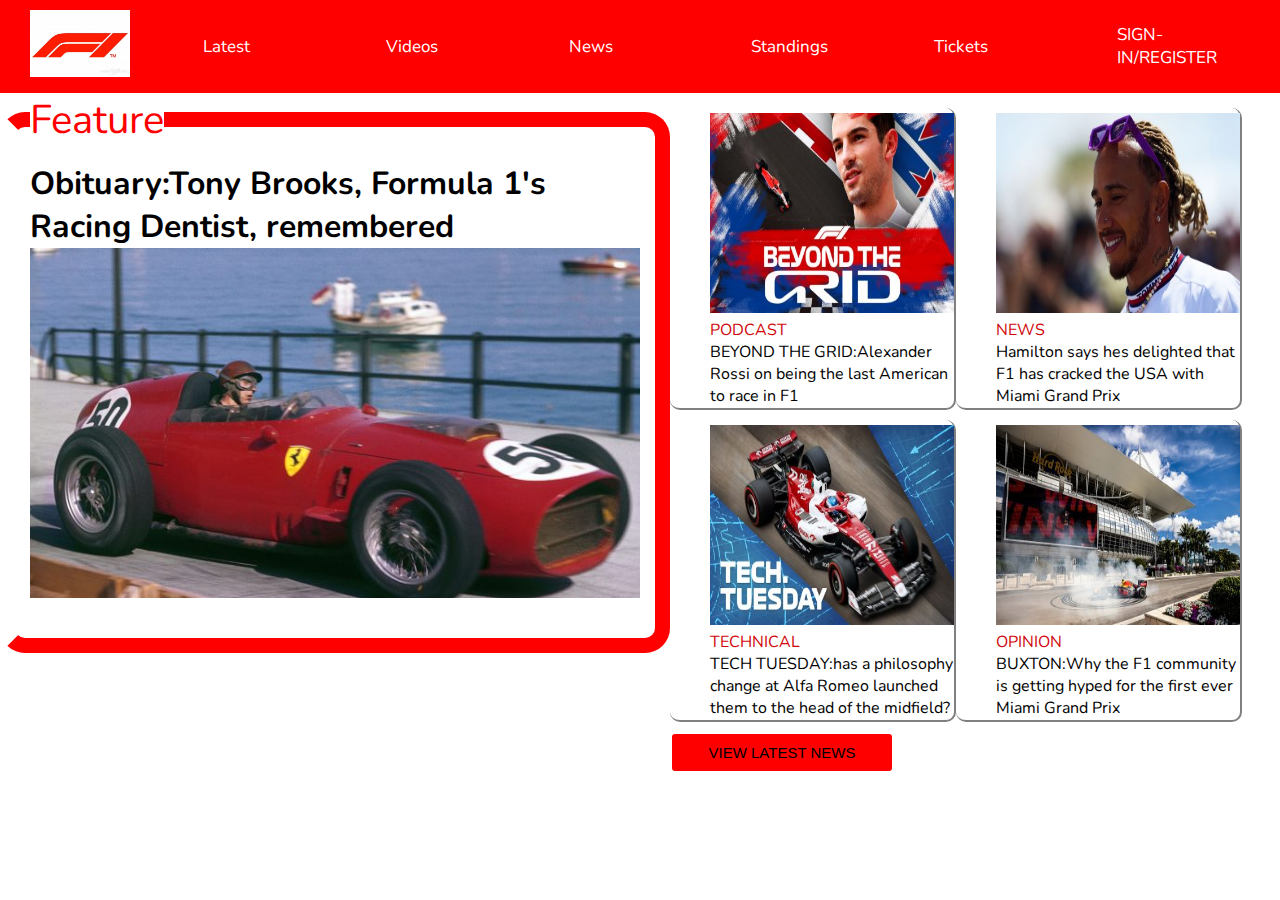
<file: index.html>
<!DOCTYPE html>
<html lang="en">
<head>
    <meta charset="UTF-8">
    <meta http-equiv="X-UA-Compatible" content="IE=edge">
    <meta name="viewport" content="width=device-width, initial-scale=1.0">
    <title>F1 MINI</title>
    <link rel="preconnect" href="https://fonts.googleapis.com">
    <link rel="preconnect" href="https://fonts.gstatic.com" crossorigin>
    <link href="https://fonts.googleapis.com/css2?family=Nunito" rel="stylesheet">
    <link rel="stylesheet" href="style.css">
	<link rel="stylesheet" type="text/css" href="/assets/index.css">
</head>
<body>
    <section class="section1">
        <!-- navbar -->
        <nav class="navbar">
            <div class="f1logo"></div>
                <ul>
                    <li class="menuItems cursor"><a class="menulink" href=""><img class="imglogo" src="/fi logo.jpg" alt=""></a></li>
                    <li class="menuItems cursor"><a class="menulink" href="https://www.formula1.com/en/latest.html">Latest</a></li>
                    <li class="menuItems cursor"><a class="menulink" href="https://www.formula1.com/en/video.html">Videos</a></li>
                    <li class="menuItems cursor"><a class="menulink" href="">News</a></li>
                    <li class="menuItems cursor"><a class="menulink" href="">Standings</a></li>
                    <li class="menuItems cursor"><a class="menulink" href="https://tickets.formula1.com/">Tickets</a></li>
                 <li class="menuItems cursor"><a class="menulink" href="https://account.formula1.com/#/en/login?redirect=https%3A%2F%2Fwww.formula1.com%2F%23&lead_source=web_f1core">SIGN-IN/REGISTER</a></li>
                </ul>
            </div>
        </nav>
        <!--End of navbar-->
    </section>
    <div class="maincontainer" >
        <fieldset>
            <legend>Feature</legend>
                <div class="subcontainer1">
                    <h5></h5>
                    <h1>Obituary:Tony Brooks, Formula 1's <br>Racing Dentist, remembered</h1>
                    <img id="image1" src="/assets/images/image1.jpg" alt="" width="500px" height="350px">
                </div>
        </fieldset>
            
        
        <div class="subcontainer2">

        
            <div class="container2a">  
                <a href="https://www.formula1.com/en/latest/article.its-a-dream-come-true-miami-gp-managing-partner-tom-garfinkel-on-the-honour.4TSiXDoPRZ33c3AyLfu3MC.html">
                    <img id="image2" src="/assets/images/image2.jpg" alt="" width="250px" height="200px">
                    <p class="heading">PODCAST</p>
                    <p>BEYOND THE GRID:Alexander Rossi on being the last American to race in F1</p>
                </a>
            </div>
            <div class="container2b">  
                <a href="https://www.formula1.com/en/latest/article.hamilton-says-hes-delighted-that-f1-has-cracked-the-usa-with-miami-grand.5rqVVNPVDY6q6I8TlB03dU.html">
                    <img id="image3" src="/assets/images/image3.jpg" alt="" width="250px" height="200px">
                    <p class="heading">NEWS</p>
                    <p>Hamilton says hes delighted that F1 has cracked the USA with Miami Grand Prix</p>
                </a>
            </div>
            <div class="container2c">  
                <a href="https://www.formula1.com/en/latest/article.watch-welcome-to-miami-f1-gets-set-for-the-sunshine-state.6CrB1uTNLT83P9JsMhty6K.html">
                    <img id="image4" src="/assets/images/image4.jpg" alt="" width="250px" height="200px">
                    <p class="heading">TECHNICAL</p>
                    <p>TECH TUESDAY:has a philosophy change at Alfa Romeo launched them to the head of the midfield?</p>
                </a>
            </div>
            <div class="container2d"> 
                <a href="https://www.formula1.com/en/latest/article.buxton-why-the-f1-community-is-getting-so-hyped-for-the-first-ever-miami.1E4t1X8LVKPjV1N1I8gaYU.html">
                    <img id="image5" src="/assets/images/image5.jpg" alt="" width="250px" height="200px">
                    <p class="heading">OPINION</p>
                    <p>BUXTON:Why the F1 community is getting hyped for the first ever Miami Grand Prix</p>
                </a>
            </div>
            <div>
                <button id="button1"><a href="https://www.formula1.com/en/latest/all.html">VIEW LATEST NEWS</a></button>
            </div>
        </div>
    </div>
</body>
</html>
</file>
<file: style.css>
* {
    margin: 0;
    padding: 0;
    box-sizing: content-box;
}
body{
    font-family: 'Nunito';
}
.section1{
    width: 100%;
    height: fit-content;
    background-color: red;
    justify-content: center;

}
#id{
    font-size: 10px;
}
.imglogo{
    padding: 10px;
    width: 100px;
}

.navbar ul{
    display:flex;

}
.navbar .menuItems{
    list-style: none;
    margin: auto;
    padding-left: 20px;
    padding-right: 20px;
    font-size: 17px;
}
.menulink{
    text-decoration: none;
    color: white;
}
</file>
<file: assets/index.css>
*{
    margin: 0px;
    width: 100%;
}

.maincontainer{
    display: flex;
    
    width: 100%;
    
}

.maincontainer:hover{
    box-shadow: 3px 3px 5px 0.5;
}
#cursor{
    cursor: pointer;
}


fieldset{
    padding: 15px;
    border-top: 15px solid red;
    border-bottom: 15px solid red;
    border-right: 15px solid red;
    border-left: 15px solid white;
    border-radius: 25px;
    max-height: 500px;
    width: 50%;

}
legend{
    background-color: white;
    color: red;
    width: fit-content;
    font-size: 40px;
    font-weight: 700px;
}
.subcontainer1{
margin-top: 0%;
}

.subcontainer2{
   display: flex;
   width:50%;
   flex-wrap: wrap;
   margin-top: 15px;
   
    
}
a{
    text-decoration: none;
    color: black;
}
a:hover{
    color: rgb(209, 6, 10);   
}
.heading{
    color: rgb(209, 6, 10); 
}



.container2a{
    width: 40%;
    padding-left: 40px;
    padding-right: 0px;
    padding-bottom: 1px;
    margin-bottom: 10px;
    border-bottom: 2px solid gray;
    border-right: 2px solid gray;
    border-radius: 10px;
    
    
}
#image2{
    width: 100%;
    margin-left: 0;
    padding-left: 0;
    padding-top: 5px;
    
    
}
.container2b{
    width: 40%;
    padding-left: 40px;
    padding-right: 0px;
    padding-bottom: 1px;
    margin-bottom: 10px;
    border-bottom: 2px solid gray;
    border-right: 2px solid gray;
    border-radius: 10px;
    
    
}
#image3{
    width: 100%;
    margin-left: 0;
    padding-left: 0;
    padding-top: 5px;
    
    
}
.container2c{
    width: 40%;
    padding-left: 40px;
    padding-right: 0px;
    padding-bottom: 1px;
    margin-bottom: 10px;
    border-bottom: 2px solid gray;
    border-right: 2px solid gray;
    border-radius: 10px;
    
    
}
#image4{
    width: 100%;
    margin-left: 0;
    padding-left: 0;
    padding-top: 5px;
   
}
.container2d{
    width: 40%;
    padding-left: 40px;
    padding-right: 0px;
    padding-bottom: 1px;
    margin-bottom: 10px;
    border-bottom: 2px solid gray;
    border-right: 2px solid gray;
    border-radius: 10px;
    
    
}
#image5{
    width: 100%;
    margin-left: 0;
    padding-left: 0;
    padding-top: 5px;
    
    
}
#button1{
    width: 200px;
    padding: 10px;
    font-size: 15px;
    background-color: red; 
    color: white;
    border: 2px solid white;
    border-radius: 5px;  
}
</file>
